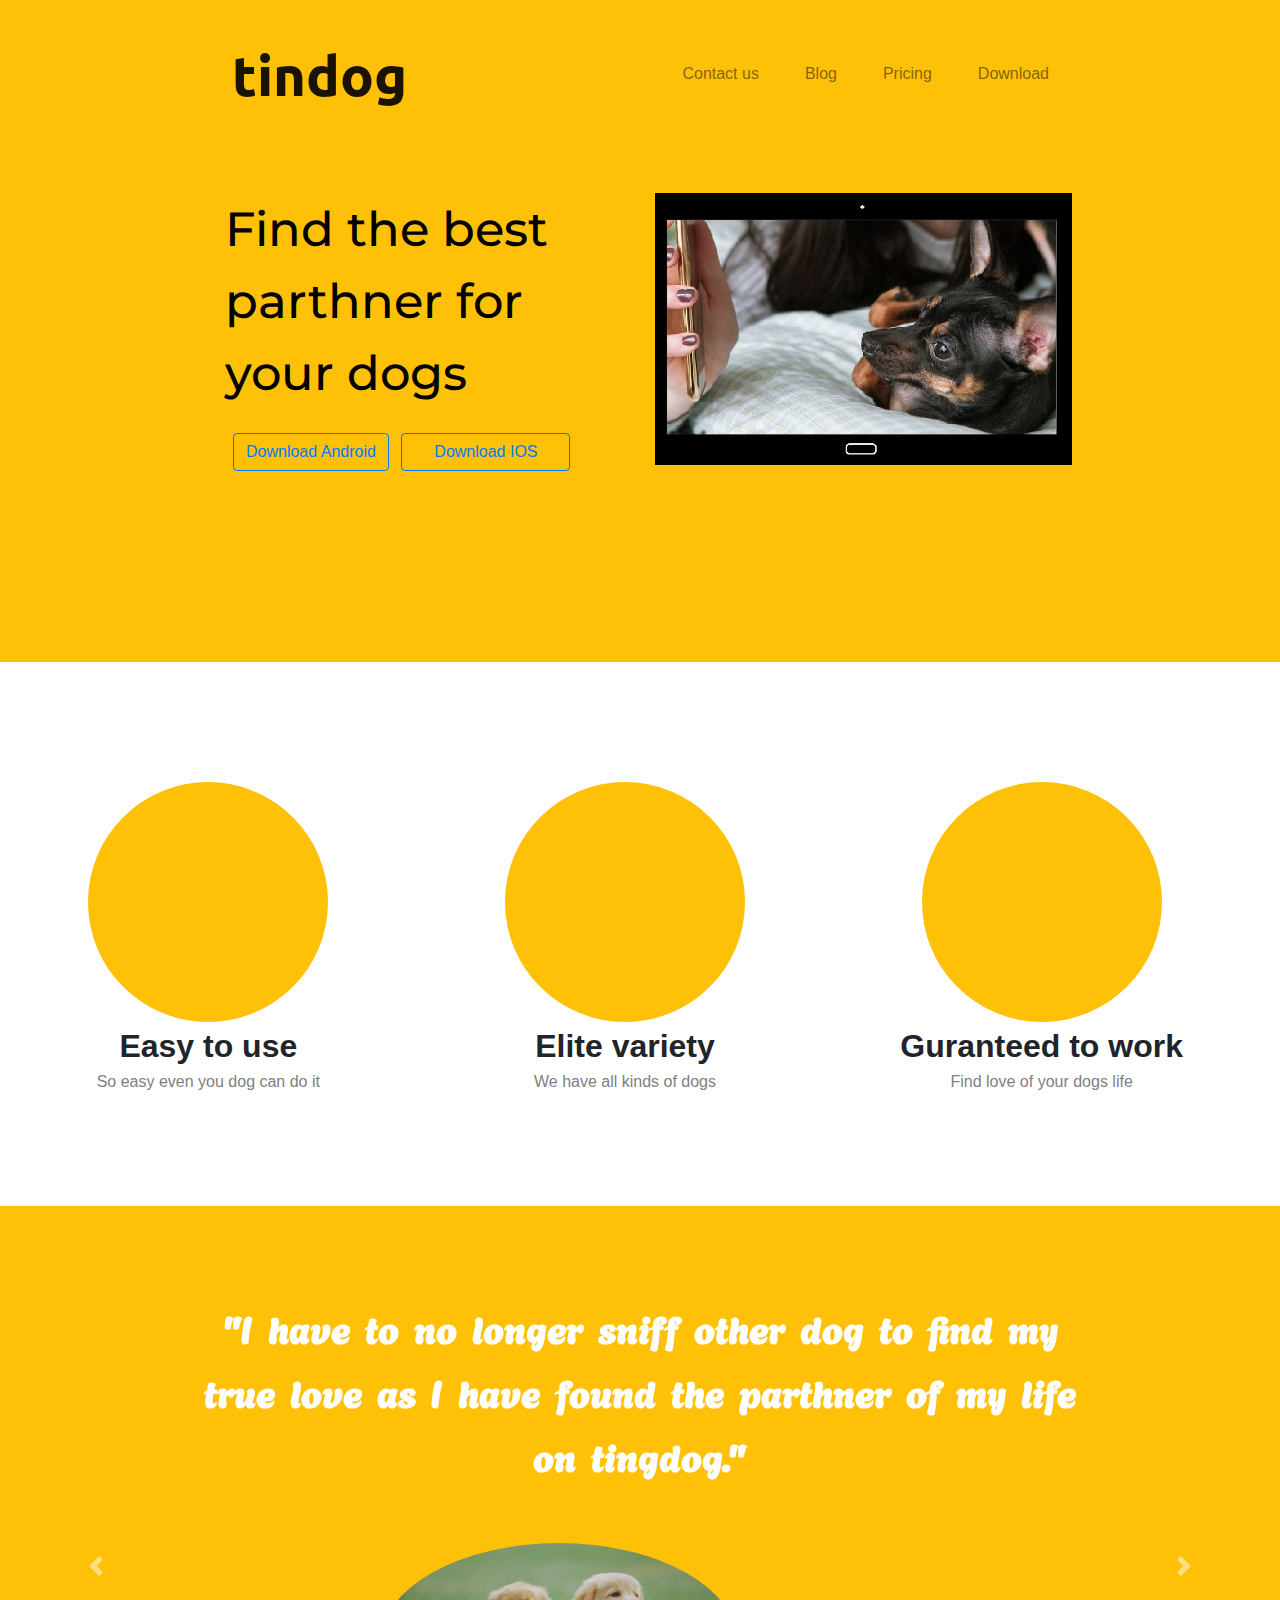
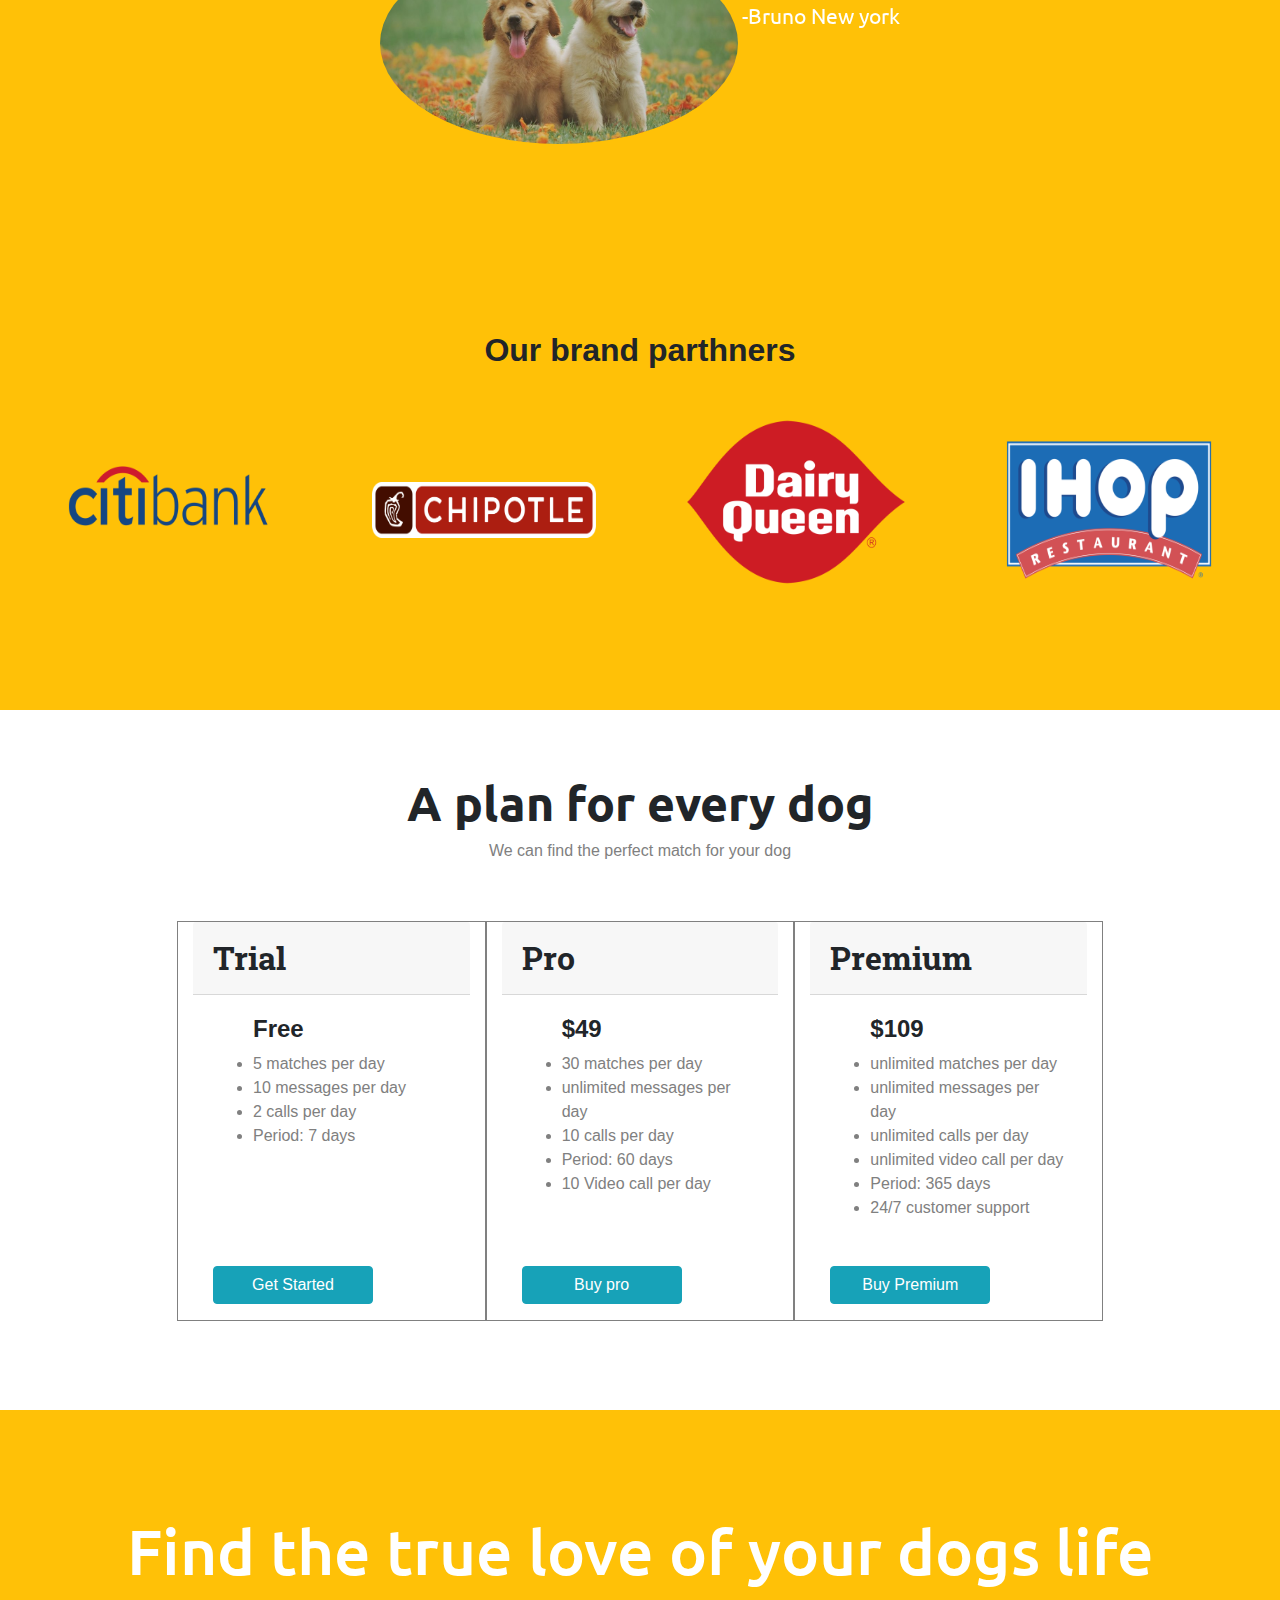
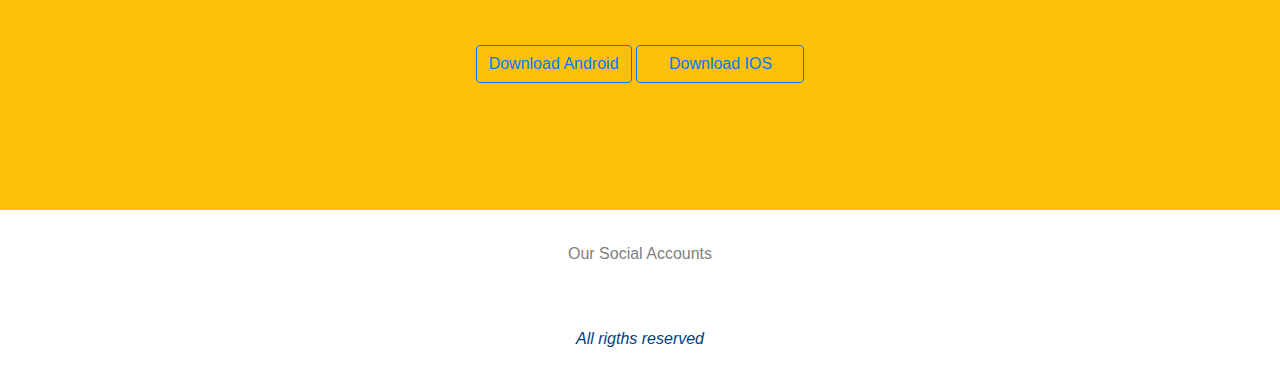
<file: index.html>
<!DOCTYPE html>
<html lang="en">
<head>
    <meta charset="UTF-8">
    <meta name="viewport" content="width=device-width, initial-scale=1.0">
    <title>Bootstrap Navbar</title>
    <link rel="stylesheet" href="style.css">
    <link rel="stylesheet" href="https://cdn.jsdelivr.net/npm/bootstrap@4.0.0/dist/css/bootstrap.min.css" integrity="sha384-Gn5384xqQ1aoWXA+058RXPxPg6fy4IWvTNh0E263XmFcJlSAwiGgFAW/dAiS6JXm" crossorigin="anonymous">
    <script src="https://code.jquery.com/jquery-3.2.1.slim.min.js" integrity="sha384-KJ3o2DKtIkvYIK3UENzmM7KCkRr/rE9/Qpg6aAZGJwFDMVNA/GpGFF93hXpG5KkN" crossorigin="anonymous"></script>
<script src="https://cdn.jsdelivr.net/npm/popper.js@1.12.9/dist/umd/popper.min.js" integrity="sha384-ApNbgh9B+Y1QKtv3Rn7W3mgPxhU9K/ScQsAP7hUibX39j7fakFPskvXusvfa0b4Q" crossorigin="anonymous"></script>
<script src="https://cdn.jsdelivr.net/npm/bootstrap@4.0.0/dist/js/bootstrap.min.js" integrity="sha384-JZR6Spejh4U02d8jOt6vLEHfe/JQGiRRSQQxSfFWpi1MquVdAyjUar5+76PVCmYl" crossorigin="anonymous"></script>
<link rel="stylesheet" href="https://cdnjs.cloudflare.com/ajax/libs/font-awesome/6.4.2/css/all.min.css" integrity="sha512-z3gLpd7yknf1YoNbCzqRKc4qyor8gaKU1qmn+CShxbuBusANI9QpRohGBreCFkKxLhei6S9CQXFEbbKuqLg0DA==" crossorigin="anonymous" referrerpolicy="no-referrer" />
<style>
  @import url('https://fonts.googleapis.com/css2?family=Agbalumo&family=Montserrat&family=Ubuntu&display=swap');
  @import url('https://fonts.googleapis.com/css2?family=Roboto+Condensed:ital@1&family=Roboto+Slab&display=swap');
</style>
  
</head>
<body>

  <div class="container-fluid-1 bg-warning">

  <nav class="navbar navbar-light navbar-expand-lg bg-warning">
   
    <span class="navbar-brand ml-4" style="font-size: 3.5rem;font-family: 'ubuntu',sans-serif; font-weight: bold;">tindog</span>
    <button class="navbar-toggler" type="button" data-toggle="collapse" data-target="#collapsibleNavbar">
      <span class="navbar-toggler-icon"></span>
    </button>
    <div class="collapse navbar-collapse" id="collapsibleNavbar">
      <ul class="navbar-nav ml-auto">
        <li class="nav-item">
          <a href="#a1" class="nav-link">Contact us</a>
        </li>
        <li class="nav-item">
          <a href="#a2" class="nav-link">Blog</a>
        </li>
        <li class="nav-item">
          <a href="#a3" class="nav-link">Pricing</a>
        </li>
        <li class="nav-item">
          <a href="#a4" class="nav-link">Download</a>
        </li>
      </ul>
    </div>
   
  </nav>  
 
  <div class="title row bg-warning pt-5" style="margin-top:1rem ;margin-bottom: 2rem;" >
    <div class="col-lg-6 pl-5 game" >
      <h1> Find the best parthner for your dogs </h1>
      <button class="btn btn-outline-primary btn-md mb-4">Download Android <i class="fa-brands fa-android fa-lg"></i> </button>
      <button  class="btn btn-outline-primary btn-md mb-4" id="apple">Download IOS <i class="fa-brands fa-apple fa-lg"></i></button>
    </div>
    <div class="col-lg-6 col-md-12 name">
      <div id="hi"></div>
     
    </div>
</div>
  </div>

  <!-- festures -->

  <div class="row hello1 container-fluid">
    <div class="col-lg-4" style="text-align: center;">
       <div class="d1 rounded-circle bg-warning ">
        <i class="fa-solid fa-check fa-2xl" style="color: white;font-size: 4rem;"></i>
       </div>
       <span class="t1" style="font-size: 2rem; font-weight: bold;"> Easy to use</span> <br>
       <span class="t2" style="color:grey"> So easy even you dog can do it</span>
      </div>
      <div class="col-lg-4" style="text-align: center;">
        <div class="d1 rounded-circle bg-warning">
          <i class="fa-brands fa-algolia fa-2xl " style="color: white;font-size: 4rem;" ></i>
        </div>
        <span class="t1" style="font-size: 2rem; font-weight: bold;"> Elite variety</span> <br>
        <span class="t2"  style="color:grey"> We have all kinds of dogs</span>
      </div>
         <div class="col-lg-4" style="text-align: center;">
          <div class="d1 rounded-circle bg-warning">
            <i class="fa-solid fa-heart fa-2xl" style="color: #ffffff; font-size: 5rem;"></i>
          </div>
          <span class="t1" style="font-size: 2rem; font-weight: bold;"> Guranteed to work</span> <br>
        <span class="t2"  style="color:grey"> Find love of your dogs life</span>
          </div>
  </div>

     <!-- features ending  -->


     <!-- review -->

   <section class="review bg-warning" id="a2">
    <div id="carouselExampleControls" class="carousel slide" data-ride="carousel">
      <div class="carousel-inner">


        <div class="carousel-item active" id="dog-review" >
    <h2 id="review-text">"I have to no longer sniff other dog to find my true love as I have found the parthner of my life on tingdog."</h2>
    <img src="dog3.jpg" alt="#" id="dog3"> <span style="color: #ffffff; font-family: 'Ubuntu','sans-serif'; font-size: 1.3rem;"> -Bruno New york </span>
    </div>
 

    <div class="carousel-item" id="dog-review">
      <h2 id="review-text">"Now I don't feel lonely like before as I found someone whom I can spend my whole life with on tindog."</h2>
         <img src="dog5.jpg" alt="#" id="dog3"> <span style="color: #ffffff; font-family: 'Ubuntu','sans-serif'; font-size: 1.3rem;"> -Emilyi New york </span>
         </div>

    <div class="carousel-item" id="dog-review">
      <h2 id="review-text">"With tindog I have found my true friends and dogs whom I can say to be my Bestfriends.</h2>
      <img src="dog4.jpg" alt="#" id="dog3"> <span style="color: #ffffff; font-family: 'Ubuntu','sans-serif'; font-size: 1.3rem;"> -Ham New york </span>
      </div>

      
                                
    </div>

    <a class="carousel-control-prev" href="#carouselExampleControls" role="button" data-slide="prev" >
      <span class="carousel-control-prev-icon" aria-hidden="true"></span>
     
    </a>
    <a class="carousel-control-next" href="#carouselExampleControls" role="button" data-slide="next">
      <span class="carousel-control-next-icon" aria-hidden="true"></span>
      
    </a>
    </div>


   </section>

   <!-- review ending  -->

       <div class="brands bg-warning container-fluid row" style="margin: 0%;">
        <p id="text1"> Our brand parthners</p>
         <div class="col-lg-3   col-sm-6 pet" style="text-align: center;">
        <img src="brand-1.png" alt="" class="img1" style="height:16rem;">
        </div>
        <div class="col-lg-3   col-sm-6 pet" style="text-align: center; display: flex;align-items: center;justify-content: center;">
        <img src="brand-2.png" alt="" class="img1" style="height: 3.5rem;">
        </div>
        <div class="col-lg-3   col-sm-6 pet"  style="text-align: center;">
        <img src="brand-3.png" alt="" class="img1" style="height: 16rem;">
        </div>
        <div class="col-lg-3  col-sm-6 pet"  style="text-align: center;">
        <img src="brand-6.png" alt="" class="img1" style="height: 17rem;">
        </div>
       </div>

         <section class="pricing  " id="a3">
          <h3>A plan for every dog </h3>
          <p>We can find the perfect match for your dog </p>
          <div class="card-deck row ">
          <div class="cards col-lg-4">
            <div class="card-header" style="font-size: 2rem;font-weight: bold; font-family: 'Roboto Slab', serif;">Trial</div>
            <div class="card-body">
              <ul>
                <h4>Free</h4>
                <li>5 matches per day</li>
                <li>10 messages per day</li>
                <li> 2 calls per day</li>
                <li> Period: 7 days</li>
              </ul>
              <button class="btn btn-info" id="game">Get Started</button>
            </div>
          </div>
          <div class="cards col-lg-4">
            <div class="card-header"  style="font-size: 2rem;font-weight: bold; font-family: 'Roboto Slab', serif;">Pro</div>
            <div class="card-body">
              <ul>
                <h4>$49</h4>
                <li>30 matches per day</li>
                <li>unlimited messages per day</li>
                <li> 10 calls per day</li>
                <li> Period: 60 days</li>
                <li>10 Video call per day</li>
              </ul>
              <button class="btn btn-info" id="game">Buy pro</button>
            </div>
          </div>
          <div class="cards col-lg-4">
            <div class="card-header"  style="font-size: 2rem;font-weight: bold; font-family: 'Roboto Slab', serif;">Premium</div>
            <div class="card-body">
              <ul>
                <h4>$109</h4>
                <li>unlimited matches per day</li>
                <li>unlimited messages per day</li>
                <li>unlimited calls per day</li>
                <li>unlimited video call per day</li>
                <li> Period: 365 days</li>
                <li> 24/7 customer support </li>
              
              </ul>
              <button class="btn btn-info" id="game">Buy Premium</button>
            </div>
          </div>
          </div>
         </section>

         <!-- ending section  -->
         <section class="end bg-warning " id="a4">
          <div class="end-heading d5 container-fluid">
            <h2>Find the true love of your dogs life</h2>
            <button class="btn btn-outline-primary btn-md mb-4">Download Android <i class="fa-brands fa-android fa-lg"></i> </button>
            <button  class="btn btn-outline-primary btn-md mb-4" id="apple">Download IOS <i class="fa-brands fa-apple fa-lg"></i></button> 

           
          
          </div> 
         </section>


          <section class="footer" id="a1">
            <span class="contact" style="font-size: 1rem;color: grey;display: block; ">Our Social Accounts</span>
        <a href="#">    <i class="fa-brands fa-facebook links"></i> </a>
          <a href="#">    <i class="fa-brands fa-pinterest links"></i> </a>
            <a href="#">    <i class="fa-brands fa-twitter links"></i> </a>
              <a href="#">     <i class="fa-brands fa-instagram links"></i> </a>
            <a href="#">    <i class="fa-solid fa-copyright" style="color: #004080;" id="i3">  <span style="font-size: 1rem; color: #004080; font-family: arial,'sans-serif';"> All rigths reserved</span></i>
          </section>
   </body>
   </html>
</file>
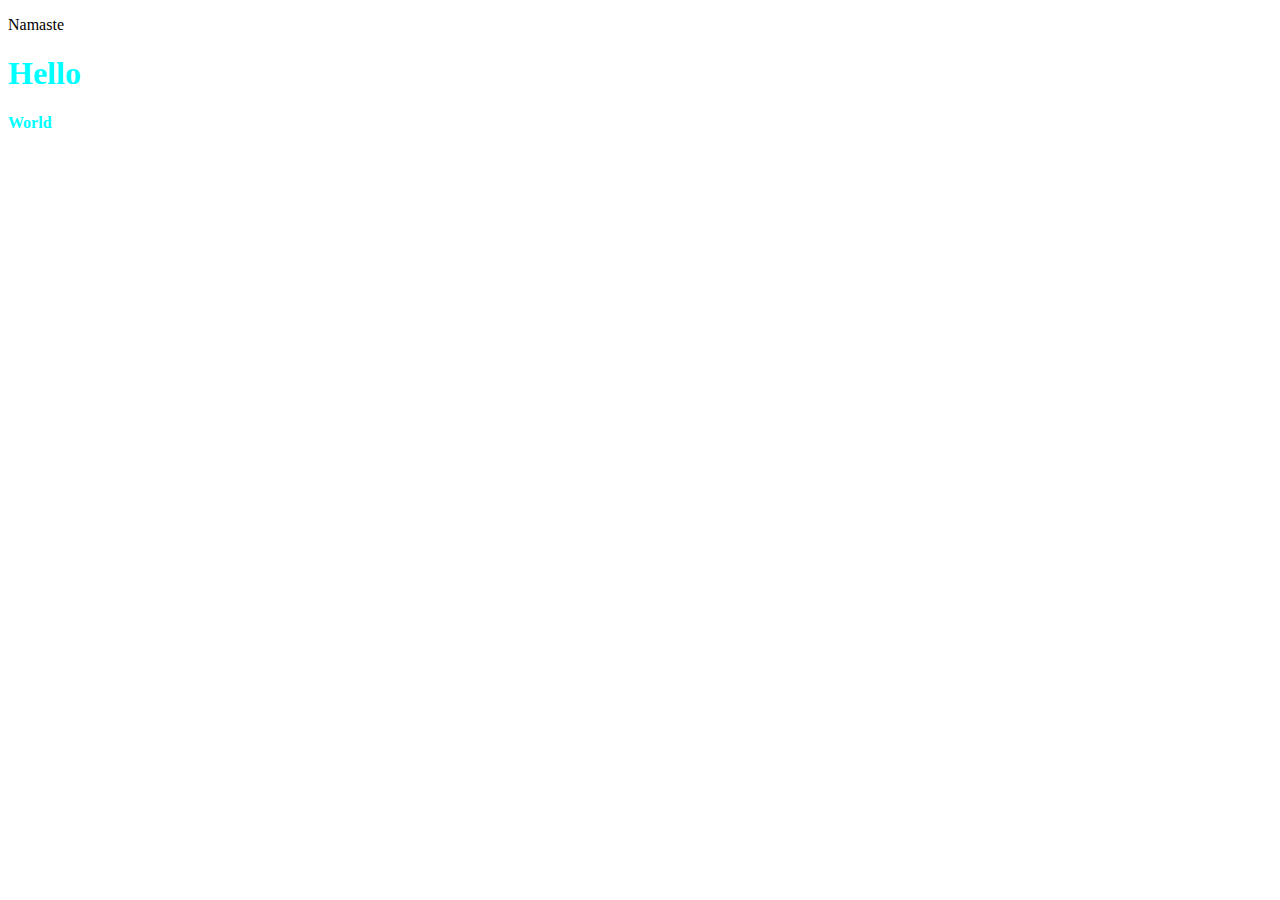
<file: practise.html>
<!DOCTYPE html>
<html lang="en">
<head>
  <meta charset="UTF-8">
  <meta name="viewport" content="width=device-width, initial-scale=1.0">
  <title>Document</title>

  <style>

.d1#d3,#d4{
  color:aqua
}
  </style>
</head>
<body>
  
  <p class="d1">Namaste</p>
  <h1 class="d1" id="d3">Hello</h1>
 
  <h4 class="d1" id="d4">World</h4>

</body>
</html>
</file>
<file: style.css>
body{
    padding:0;
    margin:0;
    overflow: hidden;
    box-sizing: border-box;
}
html{
    overflow-y: scroll;
}

.container-fluid-1{
    
    padding:1.5% 15% 3%;
}
.title{
       padding-bottom: 6rem;
}
.title h1{
    font-size: 3rem;
    font-family:  'Montserrat', sans-serif;
    color:black;
    line-height: 1.5;
}

.nav-item{
    padding:0 15px;
}
.title button{
    margin-top: 1rem;
    margin-left: 0.5rem;
    text-align: center;
   
}
#apple{
    padding-left: 2rem;
    padding-right: 1.95rem;
}
#hi{
     background-image: url('pic.jpg');
     background-size: contain;
     background-repeat:no-repeat ;
     height:17rem;
     padding: 6em;
}

.hello1{
    
   padding-top:5rem;
   padding-bottom:7rem;
}
.hello1 i{
    margin-top: 1rem;
}
.d1{
    height:15rem;
    width: 15rem;
    display: flex;
    justify-content: center;
    align-items: center;
    margin: 2.5rem auto 0;
}

/* review section */

.review{
  
    text-align: center;
    
}
#dog-review{
    padding:7% 15%;
    height:45rem;
}
#review-text{
    font-size: 2.3rem;
    font-family: 'Agbalumo', sans-serif;
    font-weight: bolder;
    color:white;
    word-spacing: 0.5rem;
    line-height: 4rem;
}
#dog3{
    width:40%;
    border-radius: 50%;
    margin-top: 3rem;
}



/* brand section  */

.brands{
    display: flex;
    justify-content:space-evenly;
    padding-bottom: 4rem;
    flex-wrap: wrap;
}
#text1{
    position: absolute;
    font-size: 2rem;
    font-weight: bold;
    
}
.img1{
    margin-top: 3rem;
     min-width: 12rem;
    max-width: 14rem; 
}


   
/* pricing */

.pricing{
    margin-top: 4rem;
}
.pricing ul li{
    color:grey;

}
.pricing h4{
    font-weight: bold;
}
.pricing .cards{
    border:1px solid grey;
    padding-bottom: 4rem;
    margin-top: 1rem;
 
  
  
}

.card-deck{
    padding:2% 15%;
}
#game{
   min-width: 10rem;
   max-width: 14rem;
   position: absolute;
   bottom: 1rem;
 
}
.pricing h3{
    font-size: 3rem;
    text-align: center;
    font-weight: bolder;
    font-family: 'ubuntu','sans-serif';
}
.pricing p{
    text-align: center;
    color: grey;
    font-size: 1rem;
}

/* end section  */
.d5{
    text-align: center;
    margin-top: 4rem;
    padding: 8% 10%;
}
.d5 h2{
    font-size: 4rem;
    color: white;
    font-family: 'ubuntu','sans-serif';
}
.d5 button{
    margin-top: 3rem;
}




/* footer  */
#i3{
    display: block;
    font-size: 1.5rem;
    margin-top: 1rem;
}
.footer{
    text-align: center;
    color:  #004080;
    padding:2rem 0;
}
.links{
    font-size: 1.5rem;
    margin-top: 1rem;
    margin-right: 0.7rem;
}
.footer a{
    text-decoration: none;
    color: #004080;
}

/* footer ending  */




/* media queries */

@media (max-width:586px){
    
    .pet{
        display: block;
        padding: 0;
    }
    .img1{
        width:15rem;
        margin-top: 0rem;
       
    }
}
@media (min-width:800px) and (max-width:992px){
    .title{
        text-align: center;
    }
    .title img{
        margin: 0 auto;
    }
    .name{
        display: flex;
        justify-content: center;
    }
    #hi{
        width:25rem;
        margin-left: 2rem;
    }
}

/* media queries */
</file>
